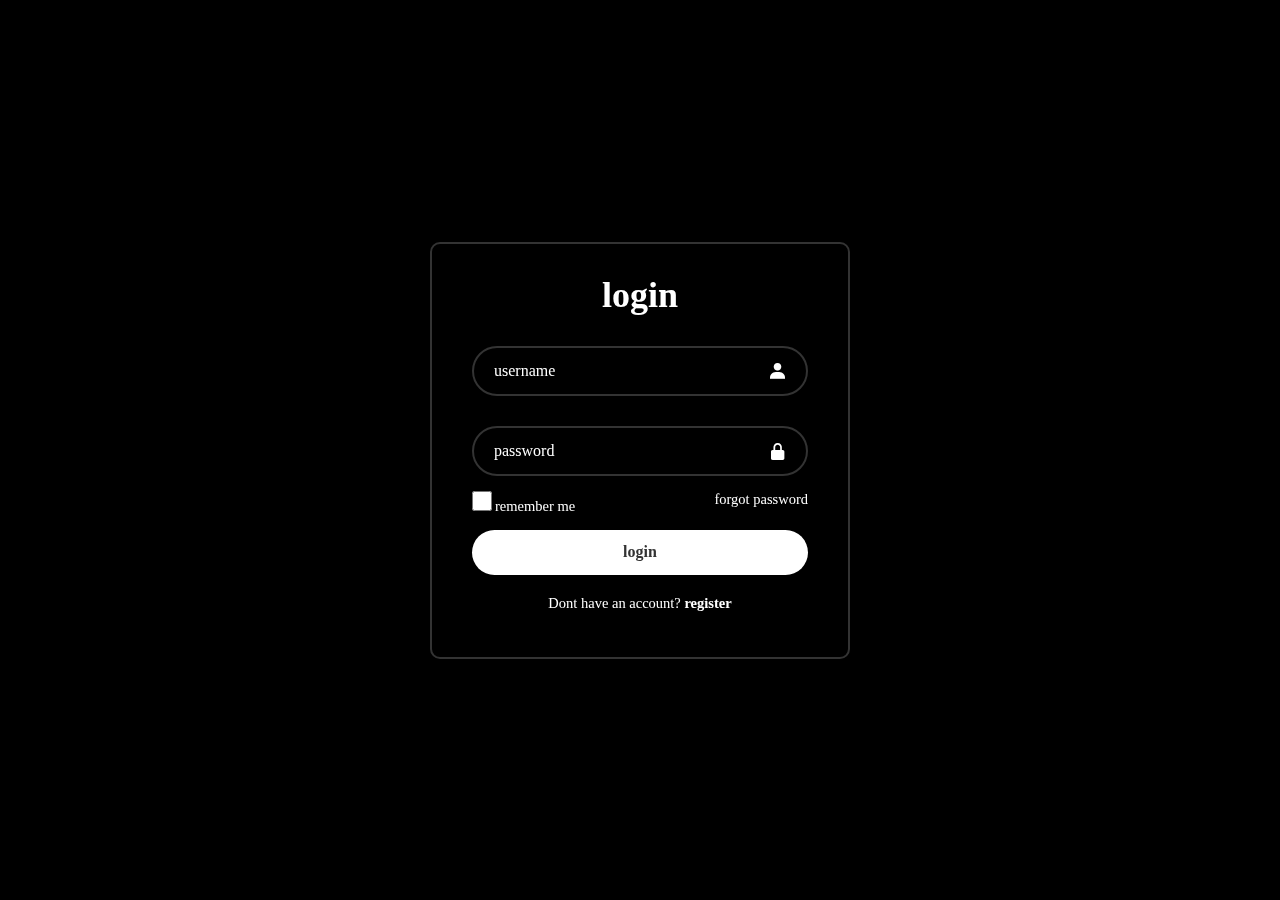
<file: kursach/register/index.html>
<!DOCTYPE html>
<html lang="en">
<head>
    <meta charset="UTF-8">
    <meta name="viewport" content="width=device-width, initial-scale=1.0">
    <link rel="stylesheet" href="style.css">
    <title>Document</title>
    <link href='https://unpkg.com/boxicons@2.1.4/css/boxicons.min.css' rel='stylesheet'>
</head>
<body>



   <div class="wrapper">
        <form action="">
            <h1>login</h1>
            <div class="input-box">
                <input type="text" placeholder="username" required>
                <i class='bx bxs-user' ></i>
            </div>
            <div class="input-box">
                <input type="password" placeholder="password" required>
                <i class='bx bxs-lock-alt' ></i>
            </div>
            <div class="remember-forgot">
                <label><input type="checkbox">remember me</label>
                <a href="#">forgot password</a>
            </div>
            <button type="submit" class="btn">login</button>
            <div class="register-link">
                <p>Dont have an account? <a href="#">register</a></p>
            </div>
        </form>
   </div>


    

</body>
</html>
</file>
<file: kursach/register/style.css>
body {
    margin: 0;
    padding: 0;
    background-color: #cecece;
}

* {
    margin: 0;
    padding: 0;
    box-sizing: border-box;
    font-family: "Poppins", "sant-serif";
}


body {
    display: flex;
    justify-content: center;
    align-items: center;
    min-height: 100vh;
    background: url('fon.png') no-repeat;
    background-size: cover;
    background-position: center;
}

.wrapper {
    width: 420px;
    background-color: transparent;
    border: 2px solid rgba(255, 255, 255, 0.2);
    backdrop-filter: blur(20px);
    box-shadow: 0 0 10px rgba(0, 0, 0, 0.2);
    color: white;
    border-radius: 10px;
    padding: 30px 40px;
}

.wrapper h1 {
    font-size: 36px;
    text-align: center;
}

.wrapper .input-box {
    position: relative;
    width: 100%;
    height: 50px;
    margin: 30px 0 ;
}


.wrapper .input-box input {
    width: 100%;
    height: 100%;
    background-color: transparent;
    border: none;
    outline: none;
    border: 2px solid rgba(255, 255, 255, 0.2);
    border-radius: 40px;
    font-size: 16px;
    color: white;
    padding: 20px 45px 20px 20px;
}


.wrapper .input-box input::placeholder {
    color: white;
}

.input-box i {
    position: absolute;
    right: 20px;
    top: 50%;
    transform: translateY(-50%);
    font-size: 20px;
}


.wrapper .remember-forgot {
    display: flex;
    justify-content: space-between;
    font-size: 14.5px;
    margin: -15px 0 15px;
}


.wrapper .remember-forgot label{


}

.remember-forgot label input {
    accent-color: white;
    margin-right: 3px;
    align-self: center;
}




.remember-forgot a {
    color: white;
    text-decoration: none;
}

.remember-forgot a:hover {
    text-decoration: underline;
}


.wrapper .btn {
    width: 100%;
    height: 45px;
    background-color: white;
    border: none;
    outline: none;
    border-radius: 40px;
    box-shadow: 0 0 10px rgba(0, 0, 0, 0.1);
    cursor: pointer;
    font-size: 16px;
    color: #333;
    font-weight: 600;
}


.wrapper .register-link {
    font-size: 14.5px;
    text-align: center;
    margin: 20px 0 15px;
}

.register-link p a {
    color: white;
    text-decoration: none;
    font-weight: 600;
}


.register-link p a:hover {
    text-decoration: underline;

}



/* Зняття стандартних стилів */
input[type="checkbox"] {

    /* Інші вендор-префікси, якщо потрібно */
    border: 1px solid #999; /* Рамка для checkbox */
    width: 20px; /* Задання ширини */
    height: 20px; /* Задання висоти */
    cursor: pointer; /* Зміна форми курсору при наведенні */
  }
  
  /* Стилі для непозначеного (unchecked) checkbox */
  input[type="checkbox"]:not(:checked) {
    background-color: #ffffff00; /* Фон */
  }
  
  /* Стилі для позначеного (checked) checkbox */
  input[type="checkbox"]:checked {
    background-color: #000000; /* Фон */
  }
  
  /* Стилі при наведенні */
  input[type="checkbox"]:hover {
    border-color: #555; /* Зміна кольору рамки при наведенні */
  }
</file>
